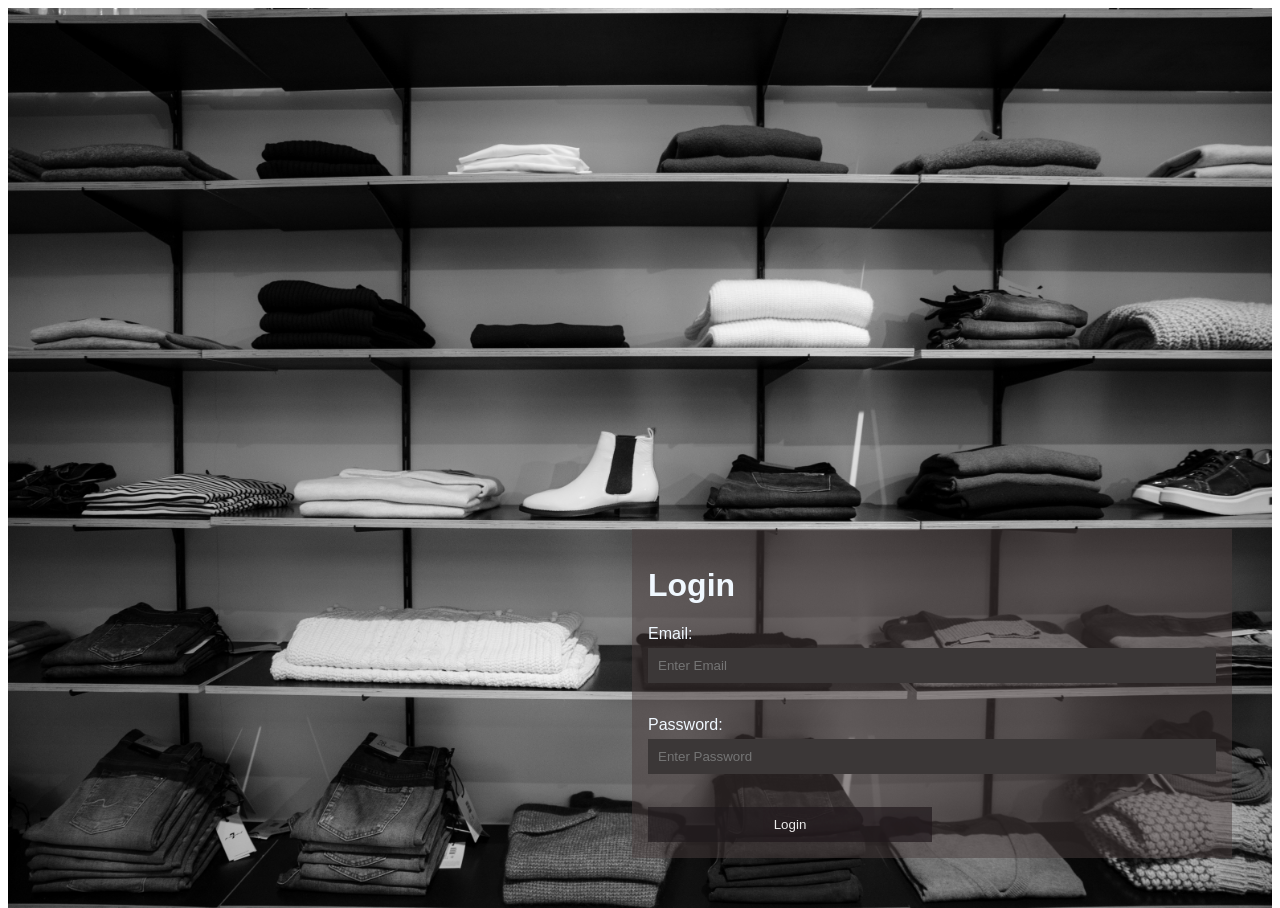
<file: index.html>
<!DOCTYPE html>
<html>
<head>
<meta name="viewport" content="width=device-width, initial-scale=1">
<style>
body, html {
  height: 100%;
  font-family: Arial, Helvetica, sans-serif;
}

* {
  box-sizing: border-box;
}

.bg-img {
  /* The image used */
  background-image: url("bg1.jpg");
  height: 100%;
  /* Center and scale the image nicely */
  background-position: center;
  background-repeat: no-repeat;
  background-size: cover;
  position: relative;
}

/* Add styles to the form container */
.container {
  position: absolute;
  color: aliceblue;
  bottom: -50px;
  right: 100px;
  margin: 100px;
  margin-right: -60px;
  max-width: 1000px;
  padding: 16px;
  width: 600px;
  background: rgba(74, 63, 63, 0.5);
}

/* Full-width input fields */
input[type=text], input[type=password] {
    color: aliceblue;
  width: 100%;
  padding: 10px;
  margin: 5px 0 15px 0;
  border: none;
  background: #3b3737;
  
}

input[type=text]:focus, input[type=password]:focus {
    color: aliceblue;
  background-color: #3b3737;
  outline: none;
}


/* Set a style for the submit button */
.btn {
  background-color: #1f181bbe;
  color: white;
  padding: 10px 20px;
  border: none;
  cursor: pointer;
  width: 50%;
  opacity: 0.9;
}   

.btn:hover {
  opacity: 1;
}

.error {
  color: rgb(246, 241, 241);
}
</style>
</head>
<body>
<div class="bg-img">
  <div class="container">
    <h1>Login</h1>
    <!-- <label for="name"><b>Email</b></label>
    <input type="text" placeholder="Enter Name" name="name " required>

    <label for="email"><b>Email</b></label>
    <input type="text" placeholder="Enter Email" name="email" required>

    <label for="psw"><b>Password</b></label>
    <input type="password" placeholder="Enter Password" name="psw" required> -->

    <label for="email">Email:</label><br>
    <input type="text" id="email" name="email" placeholder="Enter Email"><br>
    <!-- For Error Print -->
    <span id="emailError" class="error"></span><br>

    <label for="password">Password:</label><br>
    <input type="password" id="password" name="password" placeholder="Enter Password"><br>
    <!-- For Error Print -->
    <span id="passwordError" class="error"></span><br>

    <button class="btn" onclick="validateForm()">Login</button>
    </div>
</div>
<script type="text/javascript">
  function validateForm() {
    // Reset error messages
    document.getElementById('passwordError').textContent = '';
    document.getElementById('emailError').textContent = '';

    const password = document.getElementById('password').value;
    const email = document.getElementById('email').value;

            
   if(password == "12345" && email == "demo@gmail.com")
   {
    location.href = '/Website%20Template/dashboard.html';
   }
   else 
    alert("No");

} 
    
</script>

</body>
</html>
</file>
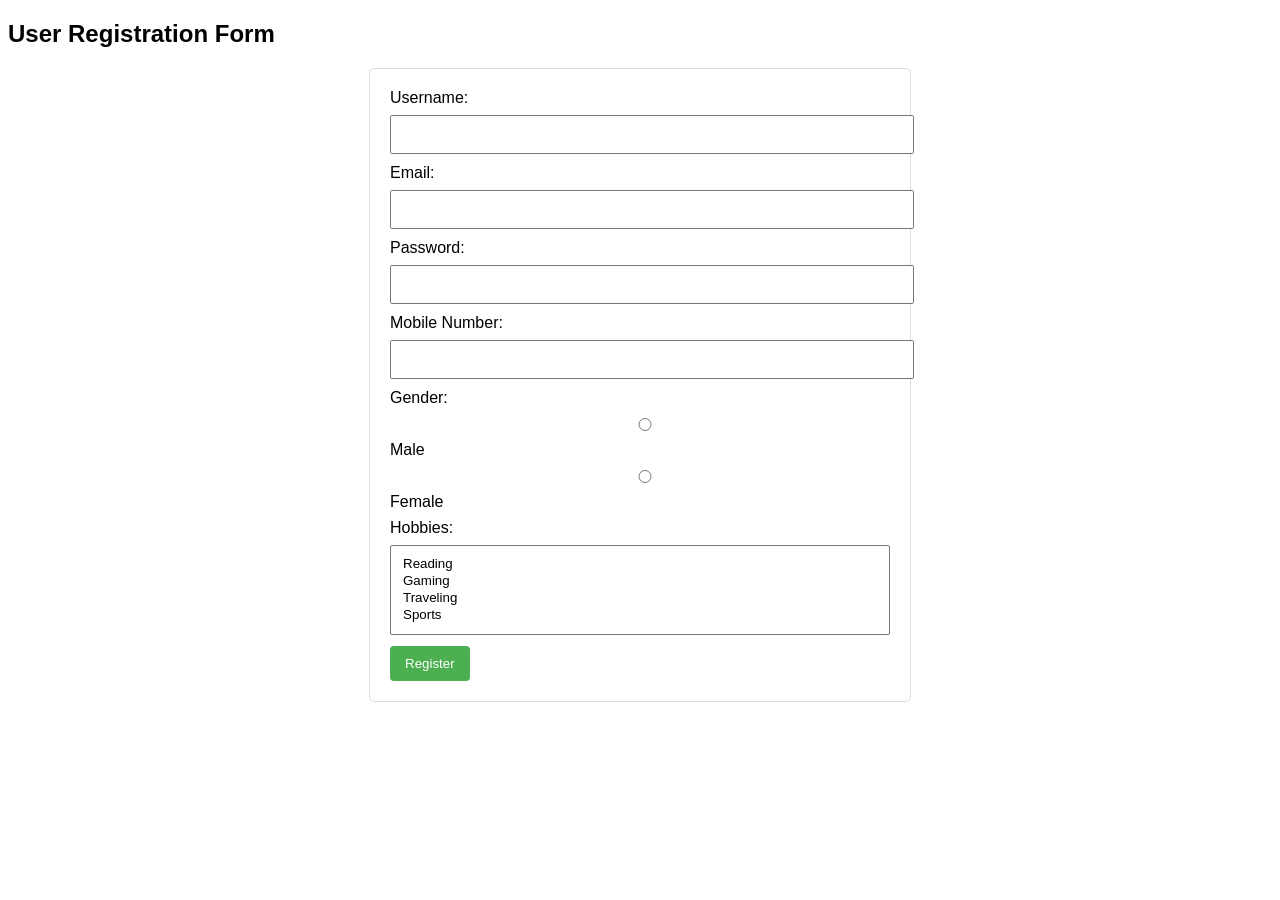
<file: hobby.html>
<!DOCTYPE html>
<html lang="en">
<head>
    <meta charset="UTF-8">
    <meta name="viewport" content="width=device-width, initial-scale=1.0">
    <title>User Registration Form</title>
    <style>
        body {
            font-family: Arial, sans-serif;
        }

        form {
            max-width: 500px;
            margin: 20px auto;
            padding: 20px;
            border: 1px solid #ddd;
            border-radius: 5px;
        }

        label {
            display: block;
            margin-bottom: 8px;
        }

        input, select {
            width: 100%;
            padding: 10px;
            margin-bottom: 10px;
        }

        input[type="radio"] {
            margin-right: 5px;
        }

        button {
            background-color: #4CAF50;
            color: white;
            padding: 10px 15px;
            border: none;
            border-radius: 4px;
            cursor: pointer;
        }
    </style>
</head>
<body>

    <h2>User Registration Form</h2>

    <form action="register.php" method="post">
        <label for="username">Username:</label>
        <input type="text" id="username" name="username" required>

        <label for="email">Email:</label>
        <input type="email" id="email" name="email" required>

        <label for="password">Password:</label>
        <input type="password" id="password" name="password" required>

        <label for="mobile">Mobile Number:</label>
        <input type="tel" id="mobile" name="mobile" required>

        <label>Gender:</label>
        <label><input type="radio" name="gender" value="male" required> Male</label>
        <label><input type="radio" name="gender" value="female" required> Female</label>

        <label for="hobbies">Hobbies:</label>
        <select id="hobbies" name="hobbies[]" multiple>
            <option value="reading">Reading</option>
            <option value="gaming">Gaming</option>
            <option value="traveling">Traveling</option>
            <option value="sports">Sports</option>
        </select>

        <button type="submit">Register</button>
    </form>

</body>
</html>
</file>
